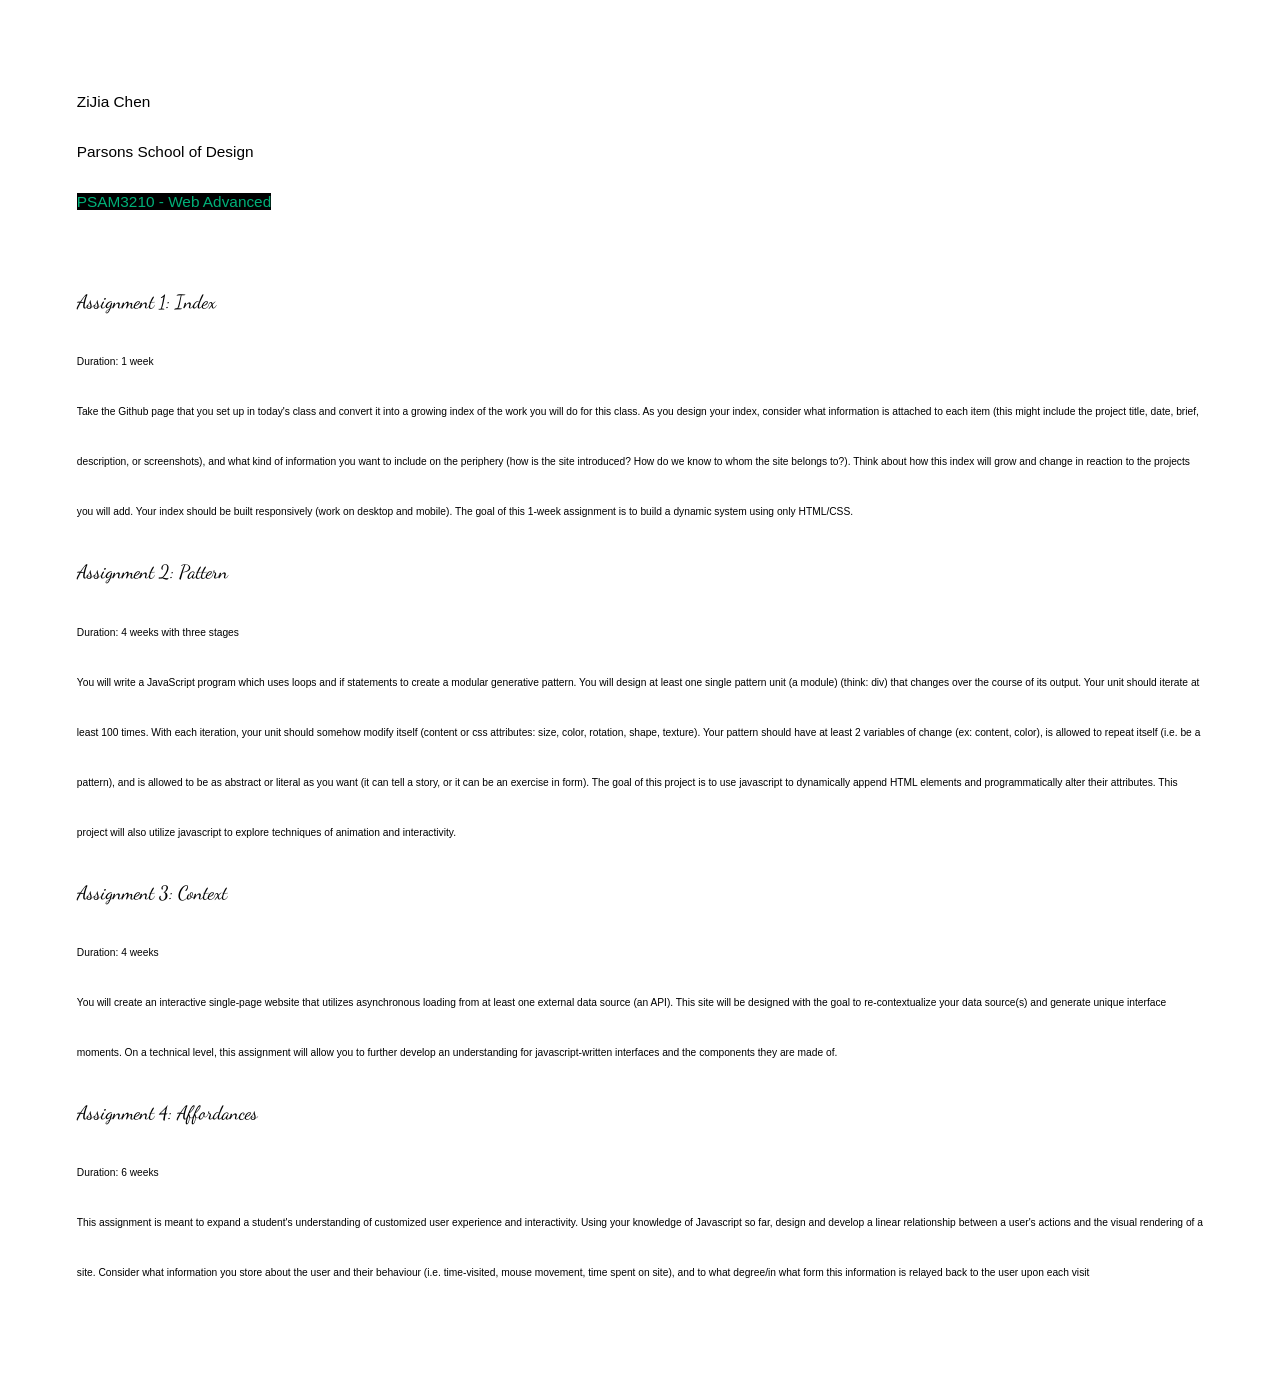
<file: index.html>
<!DOCTYPE html>
<html lang="en">
  <head>
    <title>PSAM3210</title>
    <link href="https://fonts.googleapis.com/css?family=Shadows+Into+Light" rel="stylesheet">
    <link href="https://fonts.googleapis.com/css?family=Dancing+Script" rel="stylesheet">
     <link rel="icon" href="https://i.imgur.com/quzCPZa.png" type="image/gif">
    <meta charset="utf-8">
    <meta http-equiv="X-UA-Compatible" content="IE=edge">
    <meta name="viewport" content="width=device-width, initial-scale=1">
    <link rel="stylesheet" href="style.css">
  </head>  
  <body>
ZiJia Chen<br>
    Parsons School of Design
    <div id="classname"><a href="https://f19webadvanced.teachinginter.net/">PSAM3210 - Web Advanced</a> </div>
    <br>
     <div id="s"> <a href="http://b.parsons.edu/~chenz352/webadvanced/">Assignment 1: Index</a><br></div> 
    <p>Duration: 1 week<br>
 Take the Github page that you set up in today's class and convert it into a growing index of the work
you will do for this class. As you design your index, consider what information is attached to each
item (this might include the project title, date, brief, description, or screenshots), and what kind of
information you want to include on the periphery (how is the site introduced? How do we know to
whom the site belongs to?).
Think about how this index will grow and change in reaction to the projects you will add. Your index
should be built responsively (work on desktop and mobile). The goal of this 1-week assignment is to
build a dynamic system using only HTML/CSS.</p>
     <div id="b"> <a href="#">Assignment 2: Pattern</a></div> 
    <p>Duration: 4 weeks with three stages<br>
    You will write a JavaScript program which uses loops and if statements to create a modular
generative pattern. You will design at least one single pattern unit (a module) (think: div) that
changes over the course of its output.
Your unit should iterate at least 100 times. With each iteration, your unit should somehow modify
itself (content or css attributes: size, color, rotation, shape, texture). Your pattern should have at
least 2 variables of change (ex: content, color), is allowed to repeat itself (i.e. be a pattern), and is
allowed to be as abstract or literal as you want (it can tell a story, or it can be an exercise in form).
The goal of this project is to use javascript to dynamically append HTML elements and
programmatically alter their attributes. This project will also utilize javascript to explore techniques
of animation and interactivity.
</p>

     <div id="a"> <a href="#">Assignment 3: Context</a></div> 
    <p>Duration: 4 weeks<br>
      You will create an interactive single-page website that utilizes asynchronous loading from at least
one external data source (an API). This site will be designed with the goal to re-contextualize your data source(s) 
      and generate unique interface moments. On a technical level, this assignment will
allow you to further develop an understanding for javascript-written interfaces and the components
they are made of.

</p>

     <div id="c"> <a href="#">Assignment 4: Affordances</a></div> 
    <p>Duration: 6 weeks<br>
      This assignment is meant to expand a student's understanding of customized user experience and
interactivity. Using your knowledge of Javascript so far, design and develop a linear relationship
between a user's actions and the visual rendering of a site. Consider what information you store
about the user and their behaviour (i.e. time-visited, mouse movement, time spent on site), and to
what degree/in what form this information is relayed back to the user upon each visit
      </p>

  </body>
</html>
</file>
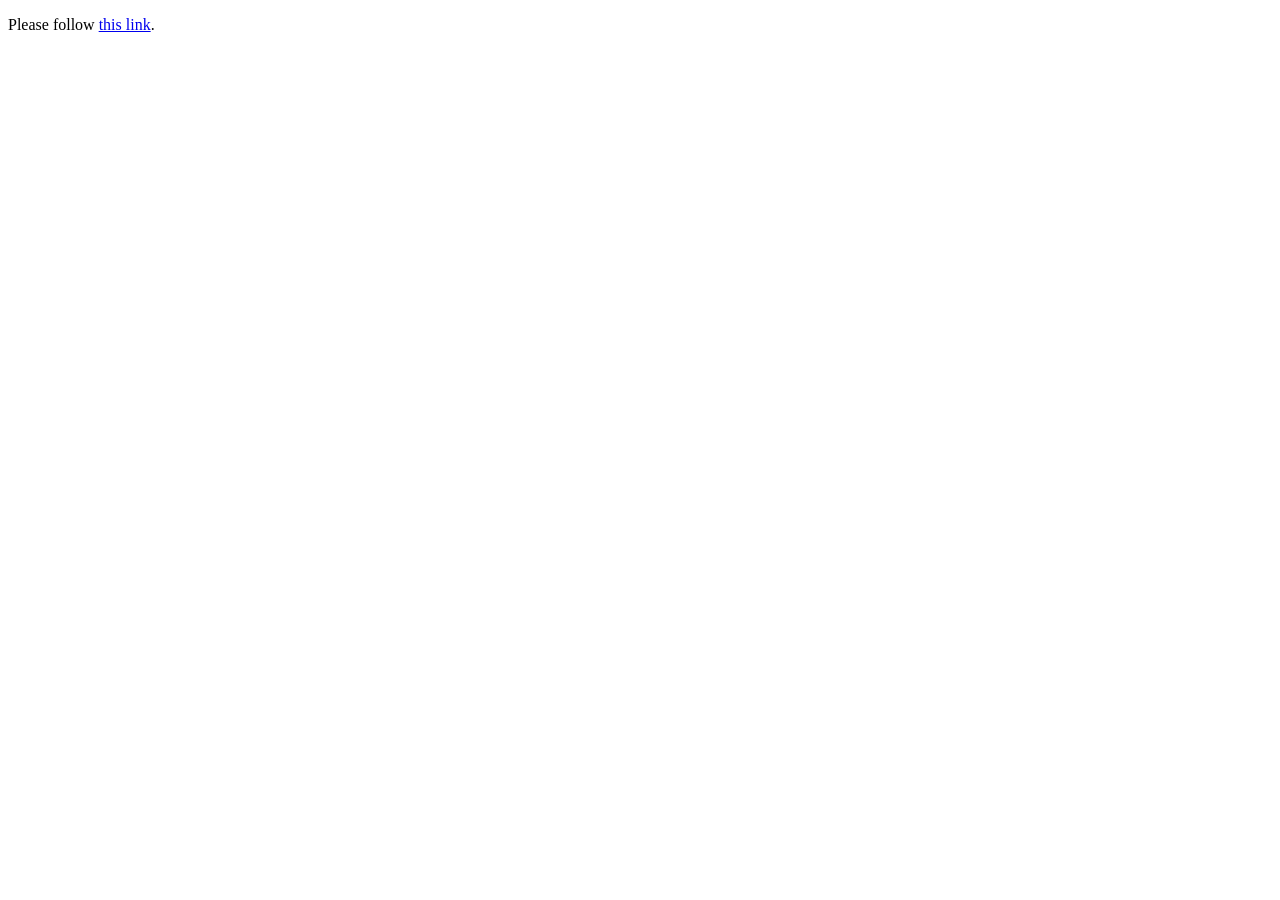
<file: bed/index.html>
<!DOCTYPE html>
<html>
  <head>
    <meta http-equiv="Refresh" content="7; url=//www.w3docs.com" />
  </head>
  <body>
    <p>Please follow <a href="//www.w3docs.com/">this link</a>.</p>
  </body>
</html>
</file>
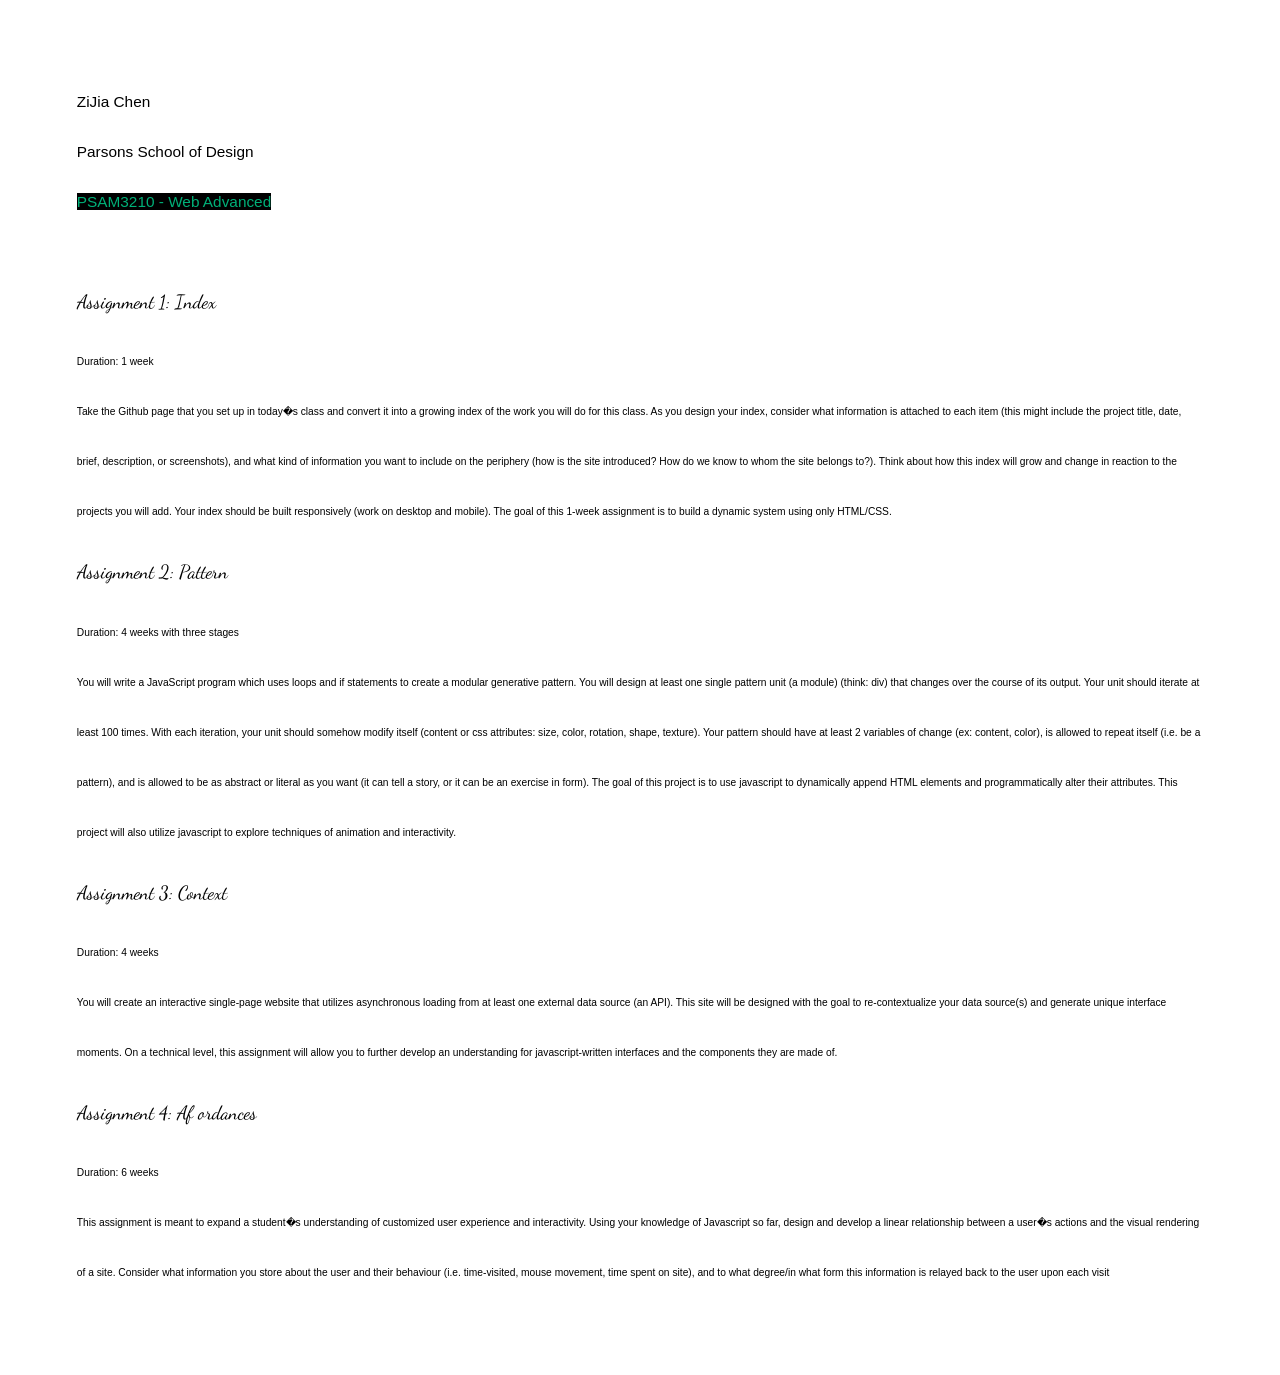
<file: PSAM3210/index.html>
<!DOCTYPE html>
<html lang="en">
  <head>
    <title>PSAM3210</title>
    <link href="https://fonts.googleapis.com/css?family=Shadows+Into+Light" rel="stylesheet">
    <link href="https://fonts.googleapis.com/css?family=Dancing+Script" rel="stylesheet">
     <link rel="icon" href="https://i.imgur.com/quzCPZa.png" type="image/gif">
    <meta charset="utf-8">
    <meta http-equiv="X-UA-Compatible" content="IE=edge">
    <meta name="viewport" content="width=device-width, initial-scale=1">
    <link rel="stylesheet" href="/style.css">
  </head>  
  <body>
ZiJia Chen<br>
    Parsons School of Design
    <div id="classname"><a href="https://f19webadvanced.teachinginter.net/">PSAM3210 - Web Advanced</a> </div>
    <br>
     <div id="s"> <a href="#">Assignment 1: Index</a><br></div> 
    <p>Duration: 1 week<br>
 Take the Github page that you set up in today�s class and convert it into a growing index of the work
you will do for this class. As you design your index, consider what information is attached to each
item (this might include the project title, date, brief, description, or screenshots), and what kind of
information you want to include on the periphery (how is the site introduced? How do we know to
whom the site belongs to?).
Think about how this index will grow and change in reaction to the projects you will add. Your index
should be built responsively (work on desktop and mobile). The goal of this 1-week assignment is to
build a dynamic system using only HTML/CSS.</p>
     <div id="b"> <a href="#">Assignment 2: Pattern</a></div> 
    <p>Duration: 4 weeks with three stages<br>
    You will write a JavaScript program which uses loops and if statements to create a modular
generative pattern. You will design at least one single pattern unit (a module) (think: div) that
changes over the course of its output.
Your unit should iterate at least 100 times. With each iteration, your unit should somehow modify
itself (content or css attributes: size, color, rotation, shape, texture). Your pattern should have at
least 2 variables of change (ex: content, color), is allowed to repeat itself (i.e. be a pattern), and is
allowed to be as abstract or literal as you want (it can tell a story, or it can be an exercise in form).
The goal of this project is to use javascript to dynamically append HTML elements and
programmatically alter their attributes. This project will also utilize javascript to explore techniques
of animation and interactivity.
</p>

     <div id="a"> <a href="#">Assignment 3: Context</a></div> 
    <p>Duration: 4 weeks<br>
      You will create an interactive single-page website that utilizes asynchronous loading from at least
one external data source (an API). This site will be designed with the goal to re-contextualize your data source(s) 
      and generate unique interface moments. On a technical level, this assignment will
allow you to further develop an understanding for javascript-written interfaces and the components
they are made of.

</p>

     <div id="c"> <a href="#">Assignment 4: Af ordances</a></div> 
    <p>Duration: 6 weeks<br>
      This assignment is meant to expand a student�s understanding of customized user experience and
interactivity. Using your knowledge of Javascript so far, design and develop a linear relationship
between a user�s actions and the visual rendering of a site. Consider what information you store
about the user and their behaviour (i.e. time-visited, mouse movement, time spent on site), and to
what degree/in what form this information is relayed back to the user upon each visit
      </p>

  </body>
</html>
</file>
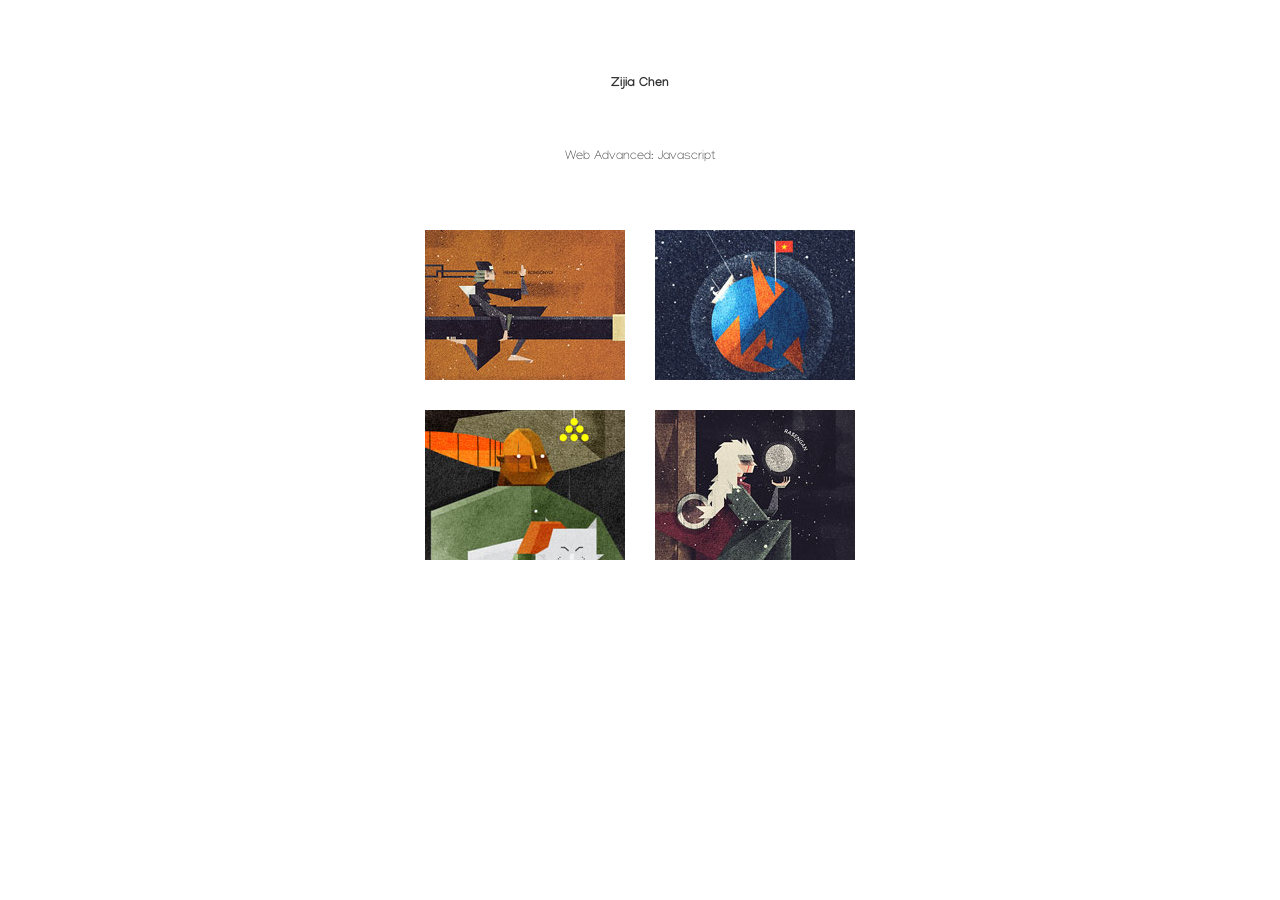
<file: webadvanced/index.html>
<!DOCTYPE html>
<html lang="en">
    <head>
		<meta charset="UTF-8" />
        <meta http-equiv="X-UA-Compatible" content="IE=edge,chrome=1"> 
		<meta name="viewport" content="width=device-width, initial-scale=1.0"> 
        <title>ZiJia Chen</title>
        <meta name="description" content="w" />
        <link rel="shortcut icon" href="../favicon.ico"> 
        <link rel="stylesheet" type="text/css" href="css/demo.css" />
        <link rel="stylesheet" type="text/css" href="css/pfold.css" />    
        <link href="https://fonts.googleapis.com/css?family=Manjari&display=swap" rel="stylesheet">
        <link rel="stylesheet" type="text/css" href="css/custom2.css" />
		<script type="text/javascript" src="js/modernizr.custom.79639.js"></script> 
		<!--[if lte IE 8]><style>.support-note .note-ie{display:block;}</style><![endif]-->
		<style>
			body {
				/**background-image: url(images/bg2.jpg);
                */background:white;}
            h1{font-family: 'Manjari', sans-serif;
                ;}
            @media (max-width: 700px) {
                #grid{display:none; height:0px;}}            
            @media (min-width: 700px) {
                #responsive{display:none;}}
            .center {
            display: block;
            margin-left: auto;
            margin-right: auto;
            width: 50%;
                }    
            .title1{  text-align: center;
}
            
		</style>
    </head>
    <body>
        <div class="container">
			
			<header>
			
				<h1><br><strong>Zijia Chen</strong><br><br> Web Advanced: Javascript</h1>

			</header>
			
			<section class="main demo-2">
				
				<div id="grid" class="grid clearfix">
				
					<div class="uc-container">
						<div class="uc-initial-content">
							<img src="images/thumbs/1.jpg" alt="image01" />
							<span class="icon-eye"></span>
						</div>
						<div class="uc-final-content">
							<img src="images/large/1.jpg" alt="image01-large" />
							<div class="title"><h4>Assignment 1: Index</h4> by Ace <a href="http://b.parsons.edu/~chenz352/webadvanced/" class="icon-link"></a></div>
							<span class="icon-cancel"></span>
						</div>
					</div><!-- / uc-container -->

					<div class="uc-container">
						<div class="uc-initial-content">
							<img src="images/thumbs/2.jpg" alt="image02" />
							<span class="icon-eye"></span>
						</div>
						<div class="uc-final-content">
							<img src="images/large/2.jpg" alt="image02-large" />
							<div class="title"><h4>Assignment 2: Pattern</h4> by Ace <a href="#" class="icon-link"></a></div>
							<span class="icon-cancel"></span>
						</div>
					</div><!-- / uc-container -->

					<div class="uc-container">
						<div class="uc-initial-content">
							<img src="images/thumbs/3.jpg" alt="image03" />
							<span class="icon-eye"></span>
						</div>
						<div class="uc-final-content">
							<img src="images/large/3.jpg" alt="image03-large" />
							<div class="title"><h4>Assignment 3: Context</h4> by Ace <a href="#" class="icon-link"></a></div>
							<span class="icon-cancel"></span>
						</div>
					</div><!-- / uc-container -->

					<div class="uc-container">
						<div class="uc-initial-content">
							<img src="images/thumbs/4.jpg" alt="image04" />
							<span class="icon-eye"></span>
						</div>
						<div class="uc-final-content">
							<img src="images/large/4.jpg" alt="image04-large" />
							<div class="title"><h4>Assignment 4: Affordances</h4> by Ace<a href="#" class="icon-link"></a></div>
							<span class="icon-cancel"></span>
						</div>
					</div><!-- / uc-container -->

				</div><!-- / grid -->

			</section>
		</div>
            <div id="responsive">
<br>
							<img src="images/thumbs/1.jpg" alt="image01" class="center"/><br>

							<div class="title1"><h4>Assignment 1: Index</h4> by Ace <a href="#" class="icon-link"></a></div><br>

                            <img src="images/thumbs/2.jpg" alt="image02" class="center"/><br>

							<div class="title1"><h4>Assignment 2: Pattern</h4> by Ace <a href="#" class="icon-link"></a></div><br>
                            <img src="images/thumbs/3.jpg" alt="image03" class="center"/><br>

							<div class="title1"><h4>Assignment 3: Context</h4> by Ace <a href="#" class="icon-link"></a></div><br>
                            <img src="images/thumbs/4.jpg" alt="image04" class="center"/><br>

							<div class="title1"><h4>Assignment 4: Affordances</h4> by Ace <a href="#" class="icon-link"></a></div><br>
				
            </div>


		<script type="text/javascript" src="http://ajax.googleapis.com/ajax/libs/jquery/1.8.2/jquery.min.js"></script>
		<script type="text/javascript" src="js/jquery.pfold.js"></script>
		<script type="text/javascript">
			$(function() {

				// say we want to have only one item opened at one moment
				var opened = false;

				$( '#grid > div.uc-container' ).each( function( i ) {

					var $item = $( this ), direction;

					switch( i ) {
						case 0 : direction = ['right','bottom']; break;
						case 1 : direction = ['left','bottom']; break;
						case 2 : direction = ['right','top']; break;
						case 3 : direction = ['left','top']; break;
					}
					
					var pfold = $item.pfold( {
						folddirection : direction,
						speed : 300,
						onEndFolding : function() { opened = false; },
					} );

					$item.find( 'span.icon-eye' ).on( 'click', function() {

						if( !opened ) {
							opened = true;
							pfold.unfold();
						}


					} ).end().find( 'span.icon-cancel' ).on( 'click', function() {

						pfold.fold();

					} );

				} );
				
			});
		</script>
    </body>
</html>
</file>
<file: style.css>
body {
  font-family: helvetica, arial, sans-serif;
  margin: 5em;
  background-position: center; 
  background-repeat: no-repeat; 
  background-size: cover; 
  line-height:50px;
  font-size:1.2vw;
}



p{font-size:0.8vw;}

a {text-decoration:none; 
  color:black;}
h3{color:#00B078;}

#classname {font-family: helvetica, arial, sans-serif;}
#classname a{color:#00B078;background:black;}
#classname a:hover{color:white;}


#s,#b,#a,#c {font-family: 'Dancing Script', cursive; font-size:1.5vw;}


#s a:hover {background:#3292f9;}
#b a:hover {background:grey;}
#a a:hover {background:red;}
#c a:hover {background:yellow;}
 

@media only screen and (max-width: 1000px) {
  body {font-size:4vw;margin:1em;line-height:30px;}
  #s,#b,#a,#c {font-size:5vw;}
  p{font-size:2.5vw;}

}

/**
a img { display:none; }

#s a:hover img { display:block; width:20%; }
#b a:hover img { display:block; width:40%; }
#a a:hover img { display:block; width:60%; }


@media (max-width: 700px) {
#s a:hover img { display:block; width:100%; }
#b a:hover img { display:block; width:100%; }
#a a:hover img { display:block; width:100%; }
}
</file>
<file: webadvanced/css/demo.css>
@import url(http://fonts.googleapis.com/css?family=Satisfy|Open+Sans+Condensed:700,300);
/* General Demo Style */

*,
*:before,
*:after { 
    padding: 0; 
    margin: 0; 
    -moz-box-sizing: border-box; 
    -webkit-box-sizing: border-box; 
    box-sizing: border-box; 
}

html { height: 100%; }

body {
    font-family: 'Open Sans Condensed','Arial Narrow', serif;
    background: #DDD;
    font-weight: 400;
    font-size: 15px;
    color: #333;
    -webkit-font-smoothing: antialiased;
    overflow-y: scroll;
    overflow-x: hidden;
}

a {
    color: #555;
    text-decoration: none;
}

.container {
    width: 100%;
    position: relative;
}

.main {
    width: 90%;
    min-height: 600px;
    margin: 0 auto;
    position: relative;
}
@media (max-width: 700px) {
.main {
    width: 90%;
    min-height: 0px;
    margin: 0 auto;
    position: relative;
    }}

.container > header {
    margin: 10px;
    padding: 20px 10px 10px 10px;
    position: relative;
    display: block;
    text-align: center;
}

.container > header h1 {
    font-size: 1vw;
    line-height: 36px;
    position: relative;
    font-weight: 300;
    color: #323232;
    text-shadow: 1px 1px 1px rgba(255,255,255,0.8);
}
@media (max-width: 700px) {
.container > header h1 {
    font-size: 5vw;
    line-height: 36px;
    position: relative;
    font-weight: 300;
    color: #323232;
    text-shadow: 1px 1px 1px rgba(255,255,255,0.8);
    }}
.container > header h2 {
    font-size: 14px;
    font-weight: 300;
    padding: 15px 0 20px 0;
    color: #134142;
    font-family: Cambria, Georgia, serif;
    font-style: italic;
    text-shadow: 1px 1px 1px rgba(255,255,255,0.5);
}

/* Header Style */

.codrops-top {
    line-height: 24px;
    font-size: 11px;
    background: #fff;
    background: rgba(255, 255, 255, 0.5);
    text-transform: uppercase;
    z-index: 9999;
    position: relative;
    font-family: Cambria, Georgia, serif;
    box-shadow: 1px 0px 2px rgba(0,0,0,0.2);
}

/* Clearfix hack by Nicolas Gallagher: http://nicolasgallagher.com/micro-clearfix-hack/ */

.clearfix:before,
.clearfix:after {
    content: " "; /* 1 */
    display: table; /* 2 */
}

.clearfix:after {
    clear: both
}

/**
 * For IE 6/7 only
 * Include this rule to trigger hasLayout and contain floats.
 */

.clearfix {
    *zoom: 1
}

.codrops-top a {
    padding: 0px 10px;
    letter-spacing: 1px;
    color: #333;
    display: inline-block;
}

.codrops-top a:hover {
    background: rgba(255,255,255,0.6)
}

.codrops-top span.right {
    float: right
}

.codrops-top span.right a {
    float: left;
    display: block;
}

/* Demo Buttons Style */

.codrops-demos {
    text-align: center;
    display: block;
    line-height: 30px;
    padding: 5px 0px;
}

.codrops-demos a {
    display: inline-block;
    margin: 0px 4px;
    padding: 0px 6px;
    color: #fff;
    line-height: 20px;
    font-size: 14px;
    text-shadow: 1px 1px 1px #000000;
    border: 1px solid #000;
    background: #45484d;
    background: -moz-linear-gradient(top, #45484d 0%, #000000 100%);
    background: -webkit-gradient(linear, left top, left bottom, color-stop(0%,#45484d), color-stop(100%,#000000));
    background: -webkit-linear-gradient(top, #45484d 0%,#000000 100%);
    background: -o-linear-gradient(top, #45484d 0%,#000000 100%);
    background: -ms-linear-gradient(top, #45484d 0%,#000000 100%);
    background: linear-gradient(to bottom, #45484d 0%,#000000 100%);
    box-shadow: 0 1px 1px rgba(0, 0, 0, 0.5);
}

.codrops-demos a:hover {
    background: #000;
}

.codrops-demos a:active {
    background: #000;
}

.codrops-demos a.current-demo,
.codrops-demos a.current-demo:hover {
    background: #666;
    border-color: #333;
    color: #ddd;
    box-shadow: 0 1px 1px rgba(255,255,255,0.5);
    filter: progid:DXImageTransform.Microsoft.gradient( startColorstr='#f6f6f6', endColorstr='#f6f6f6',GradientType=0 ); /* IE6-9 */
}

p.info {
    font-family: Cambria, Georgia, serif;
    font-style: italic;
    color: #666;
    text-shadow: 0 1px 0 rgba(255, 255, 255, 0.9);
    padding: 20px;
    display: block;
    clear: both;
    text-align: center;
    width: 300px;
    margin: 0 auto;
    line-height: 24px;
}

.support-note span {
    color: #ac375d;
    font-size: 16px;
    display: none;
    font-weight: bold;
    text-align: center;
    padding: 5px 0;
}

.no-cssanimations .support-note span.no-cssanimations,
.no-csstransforms .support-note span.no-csstransforms,
.no-csstransforms3d .support-note span.no-csstransforms3d,
.no-csstransitions .support-note span.no-csstransitions {
    display: block;
}
</file>
<file: webadvanced/css/pfold.css>
/* pfold style */

.uc-container {
	position: relative;
	width: 100px;
	height: 100px;
	top: 0;
	left: 0;
}

.uc-single, 
.uc-final-wrapper,
.uc-initial-content,
.uc-back,
.uc-front {
	background: #fff;
}

.uc-final,
.uc-initial, 
.uc-final-wrapper {
	width: 100%;
	height: 100%;
	position: absolute;
	top: 0;
	left: 0;
}

.uc-initial-content,
.uc-final-content {
	width: 100%;
	height: 100%;
	position: relative;
}

.uc-final,
.uc-final-content {
	display: none;
}

.uc-initial-content {
	-webkit-backface-visibility: hidden;
	-moz-backface-visibility: hidden;
	-o-backface-visibility: hidden;
	-ms-backface-visibility: hidden;
	backface-visibility: hidden;
}

.uc-part {
	top: 0;
	left: 0;
	position: absolute;
	-webkit-transform-style: preserve-3d;
	-moz-transform-style: preserve-3d;
	-o-transform-style: preserve-3d;
	-ms-transform-style: preserve-3d;
	transform-style: preserve-3d;
	-webkit-transform: translateZ(0);
	transform: translateZ(0);
}

.uc-part > div {
	display: block;
	position: absolute;
	width: 100%;
	height: 100%;
	-webkit-backface-visibility: hidden;
	-moz-backface-visibility: hidden;
	-o-backface-visibility: hidden;
	-ms-backface-visibility: hidden;
	backface-visibility: hidden;
}

.uc-part .uc-back {
	-webkit-transform: rotateY(-180deg);
	-moz-transform: rotateY(-180deg);
	-o-transform: rotateY(-180deg);
	-ms-transform: rotateY(-180deg);
	transform: rotateY(-180deg);
}

/* Transformation-origin classes */

.uc-unfold-left {
	-webkit-transform-origin: 0 50%;
	-moz-transform-origin: 0 50%;
	-o-transform-origin: 0 50%;
	-ms-transform-origin: 0 50%;
	transform-origin: 0 50%;
}

.uc-unfold-right {
	-webkit-transform-origin: 100% 50%;
	-moz-transform-origin: 100% 50%;
	-o-transform-origin: 100% 50%;
	-ms-transform-origin: 100% 50%;
	transform-origin: 100% 50%;
}

.uc-unfold-top {
	-webkit-transform-origin: 50% 0%;
	-moz-transform-origin: 50% 0%;
	-o-transform-origin: 50% 0%;
	-ms-transform-origin: 50% 0%;
	transform-origin: 50% 0%;
}

.uc-unfold-bottom {
	-webkit-transform-origin: 50% 100%;
	-moz-transform-origin: 50% 100%;
	-o-transform-origin: 50% 100%;
	-ms-transform-origin: 50% 100%;
	transform-origin: 50% 100%;
}

/* Unfolding classes */
.uc-unfold-left.uc-unfold {
	-webkit-transform: rotateY(-180deg);
	-moz-transform: rotateY(-180deg);
	-o-transform: rotateY(-180deg);
	-ms-transform: rotateY(-180deg);
	transform: rotateY(-180deg);
}

.uc-unfold-right.uc-unfold {
	-webkit-transform: rotateY(180deg);
	-moz-transform: rotateY(180deg);
	-o-transform: rotateY(180deg);
	-ms-transform: rotateY(180deg);
	transform: rotateY(180deg);
}

.uc-unfold-top.uc-unfold {
	-webkit-transform: rotateX(180deg);
	-moz-transform: rotateX(180deg);
	-o-transform: rotateX(180deg);
	-ms-transform: rotateX(180deg);
	transform: rotateX(180deg);
}

.uc-unfold-bottom.uc-unfold{
	-webkit-transform: rotateX(-180deg);
	-moz-transform: rotateX(-180deg);
	-o-transform: rotateX(-180deg);
	-ms-transform: rotateX(-180deg);
	transform: rotateX(-180deg);
}

.uc-overlay {
	width: 100%;
	height: 100%;
	position: absolute;
	top: 0;
	left: 0;
}

.uc-overlay, 
.uc-flipoverlay {
	background-color: rgba(100, 100, 100, 0.7);
	position: absolute;
	top: 0px;
	left: 0px;
	width: 100%;
	height: 100%;
	opacity: 0;
	-webkit-backface-visibility: hidden;
	-moz-backface-visibility: hidden;
	-o-backface-visibility: hidden;
	-ms-backface-visibility: hidden;
	backface-visibility: hidden;
}

.uc-flipoverlay {
	background-color: rgba(100, 100, 100, 0.4);
}

.uc-inner {
	position: absolute;
	left: 0;
	top: 0;
	overflow: hidden;
	width: 100%;
	height: 100%;
}

.uc-inner-rotate {
	-webkit-transform: rotateY(180deg) rotateX(180deg);
	-moz-transform: rotateY(180deg) rotateX(180deg);
	-o-transform: rotateY(180deg) rotateX(180deg);
	-ms-transform: rotateY(180deg) rotateX(180deg);
	transform: rotateY(180deg) rotateX(180deg);
}

.uc-container.uc-current {
	z-index: 9999;
}
</file>
<file: webadvanced/css/custom2.css>
/* Demo 2 */
@font-face {
  font-family: 'entypo-selected';
  src: url("../font/entypo-selected.eot");
  src: url("../font/entypo-selected.eot?#iefix") format('embedded-opentype'), url("../font/entypo-selected.woff") format('woff'), url("../font/entypo-selected.ttf") format('truetype'), url("../font/entypo-selected.svg#entypo-selected") format('svg');
  font-weight: normal;
  font-style: normal;
}

[class^="icon-"]:before,
[class*=" icon-"]:before {
  font-family: 'entypo-selected';
  font-style: normal;
  font-weight: normal;
  speak: none;
  display: inline-block;
  text-decoration: inherit;
  width: 1em;
  margin-right: 0.2em;
  text-align: center;
  line-height: 1em;
}

.icon-cancel:before { content: '\2715'; } /* '✕' */
.icon-plus-circle:before { content: '\50'; } /* 'P' */
.icon-forward:before { content: '\47'; } /* 'G' */
.icon-eye:before { content: '\56'; } /* 'V' */
.icon-search:before { content: '\5a'; } /* 'Z' */
.icon-link:before { content: '\4c'; } /* 'L' */

.demo-2 .grid {
    width: 460px;
    margin: 30px auto;
}
@media (max-width: 700px) {
.demo-2 .grid {
    width: 200px;
    margin: 30px auto;
    }}
.demo-2 .uc-container {
    width: 200px;
    height: 150px;
    float: left;
    margin: 15px;
}

.demo-2 .uc-single, 
.demo-2 .uc-final,
.demo-2 .uc-initial-content,
.demo-2 .uc-back,
.demo-2 .uc-front {
    background: #29a6aa url(../images/noise.png) repeat top left;
}

.demo-2 .icon-eye {
    position: absolute;
    top: 0;
    left: 0;
    text-indent: 4px;
    font-size: 60px;
    color: transparent;
    color: rgba(255,255,255,0);
    width: 100%;
    height: 100%;
    line-height: 145px;
    text-align: center;
    background: rgba(41,166,170,0);
    cursor: pointer;
    -webkit-backface-visibility: hidden;
    -moz-backface-visibility: hidden;
    -o-backface-visibility: hidden;
    -ms-backface-visibility: hidden;
    backface-visibility: hidden;
    -webkit-transition: all 0.3s linear;
    -moz-transition: all 0.3s linear;
    -o-transition: all 0.3s linear;
    -ms-transition: all 0.3s linear;
    transition: all 0.3s linear;
}

.no-touch .demo-2 .uc-initial-content:hover .icon-eye {
    color: rgba(255,255,255,0.8);
    background: rgba(41,166,170,0.7);
}

.demo-2 .uc-initial-content img {
    display: block;
}

.demo-2 .title {
    position: absolute;
    background: rgba(255,255,255,0.9);
    bottom: 10px;
    left: 10px;
    right: 10px;
    padding: 10px;
    font-size: 12px;
    line-height: 16px;
    font-weight: bold;
}

.demo-2 .title h4 {
    color: #aaa;
}

.demo-2 .icon-link {
    width: 30px;
    height: 30px;
    background: #ddd;
    position: absolute;
    right: 10px;
    top: 10px;
    line-height: 26px;
    text-align: center;
    font-size: 18px;
    border-radius: 50%;
    text-indent: 2px;
}

.demo-2 .icon-cancel {
    position: absolute;
    background: rgba(0,0,0,0.4);
    text-align: center;
    line-height: 15px;
    font-size: 18px;
    color: #fff;
    opacity: 1;
    width: 18px;
    top: 10px;
    right: 10px;
    cursor: pointer;
    border-radius: 2px;
    box-shadow: 0 1px 0 rgba(255,255,255,0.4);
}

.demo-2 .icon-cancel:hover {
    background: rgba(0,0,0,1);
}

.demo-2 .uc-current .uc-container{

}
</file>
